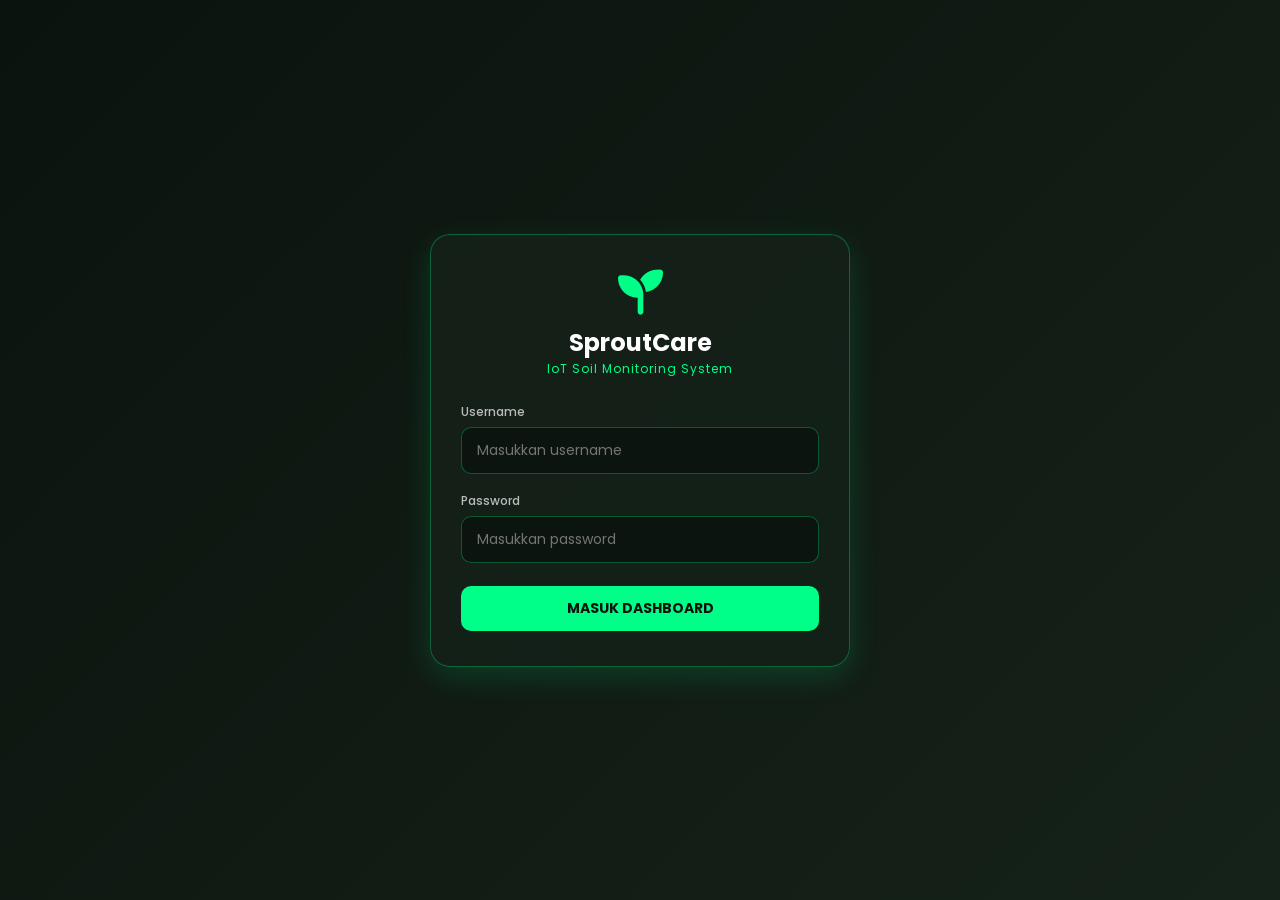
<file: index.html>
<!DOCTYPE html>
<html lang="id">
<head>
  <meta charset="UTF-8">
  <meta name="viewport" content="width=device-width, initial-scale=1.0">
  <title>SproutCare - Login</title>
  
  <!-- Google Fonts & FontAwesome Icons -->
  <link href="https://fonts.googleapis.com/css2?family=Poppins:wght@400;500;600;700&display=swap" rel="stylesheet">
  <link rel="stylesheet" href="https://cdnjs.cloudflare.com/ajax/libs/font-awesome/6.4.0/css/all.min.css">
  <link rel="stylesheet" href="style.css">
</head>
<body>

  <div class="card" id="loginPage">
    <div class="login-header">
      <i class="fa-solid fa-seedling"></i>
      <h2>SproutCare</h2>
      <p>IoT Soil Monitoring System</p>
    </div>

    <form id="loginForm">
      <div class="input-group">
        <label for="username">Username</label>
        <input type="text" id="username" placeholder="Masukkan username" required autocomplete="off">
      </div>

      <div class="input-group">
        <label for="password">Password</label>
        <input type="password" id="password" placeholder="Masukkan password" required>
      </div>

      <button type="submit" class="btn-main">MASUK DASHBOARD</button>
    </form>
  </div>

  <script>
    document.getElementById('loginForm').addEventListener('submit', function(e) {
      e.preventDefault();
      
      const user = document.getElementById('username').value.trim();
      const pass = document.getElementById('password').value.trim();

      // Cek kredensial sederhana
      if (user === "sproutcare" && pass === "12345678910") {
        // Jika benar, arahkan ke halaman dashboard
        window.location.href = "dashboard.html";
      } else {
        alert("Username atau Password salah!");
      }
    });
  </script>

</body>
</html>
</file>
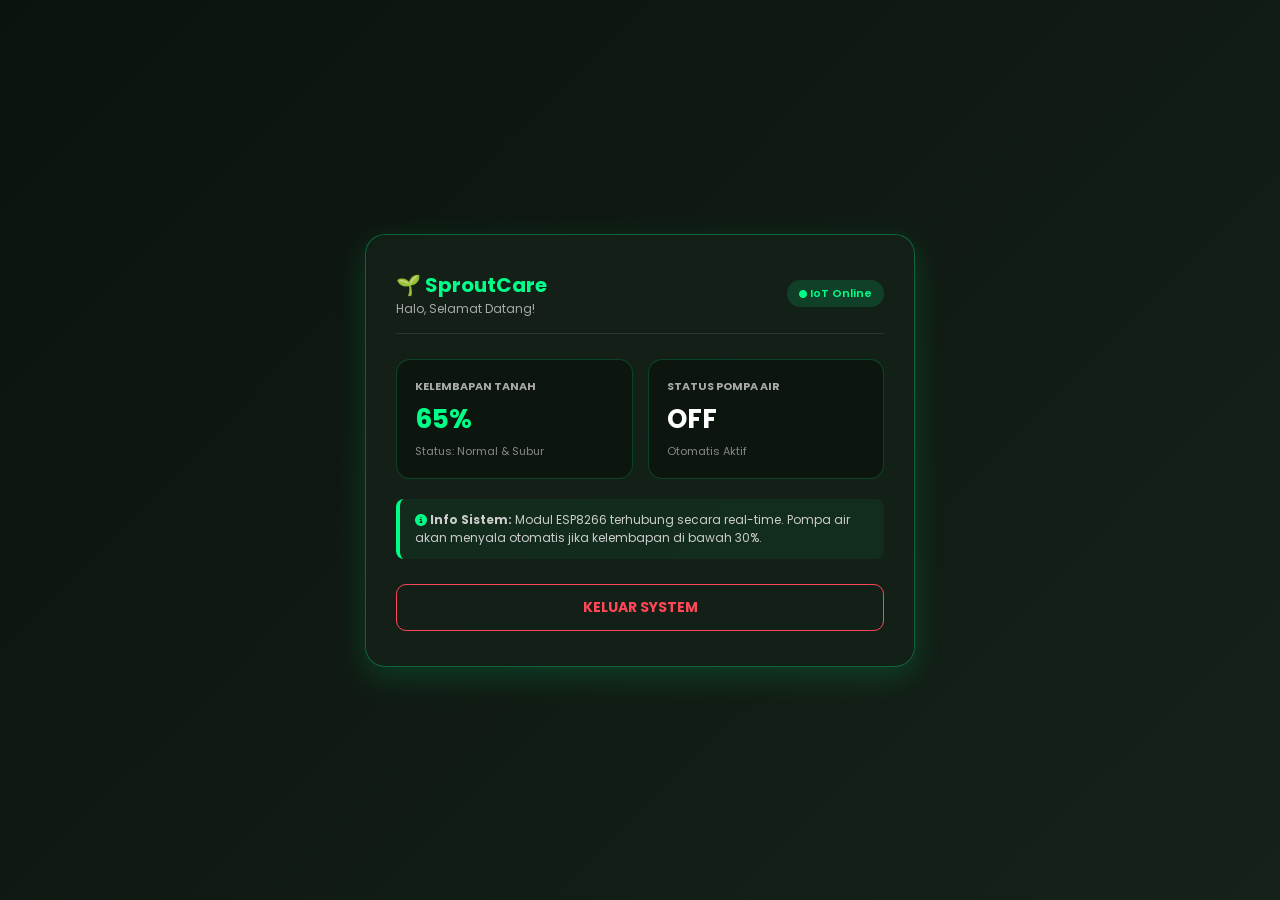
<file: dashboardd.html>
<!DOCTYPE html>
<html lang="id">
<head>
  <meta charset="UTF-8">
  <meta name="viewport" content="width=device-width, initial-scale=1.0">
  <title>SproutCare - IoT Dashboard</title>
  
  <!-- Google Fonts & FontAwesome Icons -->
  <link href="https://fonts.googleapis.com/css2?family=Poppins:wght@400;500;600;700&display=swap" rel="stylesheet">
  <link rel="stylesheet" href="https://cdnjs.cloudflare.com/ajax/libs/font-awesome/6.4.0/css/all.min.css">
  <link rel="stylesheet" href="style.css">
</head>
<body>

  <div class="card dashboard-card">
    <div class="dash-top">
      <div>
        <h3>🌱 SproutCare</h3>
        <p style="font-size: 12px; color: #aaa;">Halo, Selamat Datang!</p>
      </div>
      <span class="badge"><i class="fa-solid fa-circle" style="font-size: 8px;"></i> IoT Online</span>
    </div>

    <div class="grid-sensor">
      <div class="sensor-card">
        <h5>Kelembapan Tanah</h5>
        <div class="val" id="moistureVal">65%</div>
        <div class="desc">Status: Normal & Subur</div>
      </div>

      <div class="sensor-card">
        <h5>Status Pompa Air</h5>
        <div class="val" id="pumpVal" style="color: #fff;">OFF</div>
        <div class="desc">Otomatis Aktif</div>
      </div>
    </div>

    <div class="info-box">
      <i class="fa-solid fa-circle-info" style="color: #00ff88;"></i> <b>Info Sistem:</b> Modul ESP8266 terhubung secara real-time. Pompa air akan menyala otomatis jika kelembapan di bawah 30%.
    </div>

    <button type="button" class="btn-main btn-logout" id="btnLogout">KELUAR SYSTEM</button>
  </div>

  <script>
    // Logika tombol keluar / logout kembali ke index.html
    document.getElementById('btnLogout').addEventListener('click', function() {
      window.location.href = "index.html";
    });
  </script>

</body>
</html>
</file>
<file: style.css>
* {
  margin: 0;
  padding: 0;
  box-sizing: border-box;
  font-family: 'Poppins', sans-serif;
}

body {
  background: linear-gradient(135deg, #0b130e 0%, #152219 100%);
  color: #fff;
  display: flex;
  justify-content: center;
  align-items: center;
  min-height: 100vh;
  padding: 20px;
}

/* KOTAK KARTU UTAMA */
.card {
  background: rgba(21, 34, 25, 0.85);
  backdrop-filter: blur(10px);
  border: 1px solid rgba(0, 255, 136, 0.3);
  border-radius: 20px;
  padding: 35px 30px;
  width: 100%;
  max-width: 420px;
  box-shadow: 0 10px 30px rgba(0, 255, 136, 0.15);
}

/* HALAMAN LOGIN */
.login-header {
  text-align: center;
  margin-bottom: 25px;
}

.login-header i {
  font-size: 45px;
  color: #00ff88;
  margin-bottom: 10px;
}

.login-header h2 {
  font-size: 24px;
  color: #fff;
}

.login-header p {
  font-size: 12px;
  color: #00ff88;
  letter-spacing: 1px;
}

.input-group {
  margin-bottom: 18px;
}

.input-group label {
  display: block;
  font-size: 12px;
  color: #bbb;
  margin-bottom: 6px;
  font-weight: 500;
}

.input-group input {
  width: 100%;
  padding: 12px 15px;
  background: rgba(11, 19, 14, 0.8);
  border: 1px solid rgba(0, 255, 136, 0.3);
  border-radius: 10px;
  color: #fff;
  font-size: 14px;
  outline: none;
  transition: 0.3s;
}

.input-group input:focus {
  border-color: #00ff88;
  box-shadow: 0 0 10px rgba(0, 255, 136, 0.3);
}

.btn-main {
  width: 100%;
  padding: 12px;
  background: #00ff88;
  border: none;
  border-radius: 10px;
  color: #0b130e;
  font-weight: 700;
  font-size: 14px;
  cursor: pointer;
  transition: 0.3s;
  margin-top: 5px;
}

.btn-main:hover {
  background: #00cc6a;
  box-shadow: 0 0 15px rgba(0, 255, 136, 0.5);
}

/* HALAMAN BERANDA (DASHBOARD) */
.dashboard-card {
  max-width: 550px;
}

.dash-top {
  display: flex;
  justify-content: space-between;
  align-items: center;
  margin-bottom: 25px;
  border-bottom: 1px solid rgba(255, 255, 255, 0.1);
  padding-bottom: 15px;
}

.dash-top h3 {
  color: #00ff88;
  font-size: 20px;
}

.badge {
  background: rgba(0, 255, 136, 0.15);
  color: #00ff88;
  padding: 5px 12px;
  border-radius: 20px;
  font-size: 11px;
  font-weight: 600;
}

/* GRID KARTU SENSOR */
.grid-sensor {
  display: grid;
  grid-template-columns: 1fr 1fr;
  gap: 15px;
  margin-bottom: 20px;
}

.sensor-card {
  background: rgba(11, 19, 14, 0.7);
  border: 1px solid rgba(0, 255, 136, 0.2);
  border-radius: 14px;
  padding: 18px;
}

.sensor-card h5 {
  font-size: 11px;
  color: #aaa;
  margin-bottom: 5px;
  text-transform: uppercase;
}

.sensor-card .val {
  font-size: 26px;
  font-weight: 700;
  color: #00ff88;
}

.sensor-card .desc {
  font-size: 11px;
  color: #888;
  margin-top: 4px;
}

.info-box {
  background: rgba(0, 255, 136, 0.05);
  border-left: 4px solid #00ff88;
  padding: 12px 15px;
  border-radius: 8px;
  font-size: 12px;
  color: #ccc;
  margin-bottom: 20px;
  line-height: 1.5;
}

.btn-logout {
  background: transparent;
  border: 1px solid #ff4757;
  color: #ff4757;
}

.btn-logout:hover {
  background: #ff4757;
  color: #fff;
  box-shadow: 0 0 15px rgba(255, 71, 87, 0.4);
}
</file>
